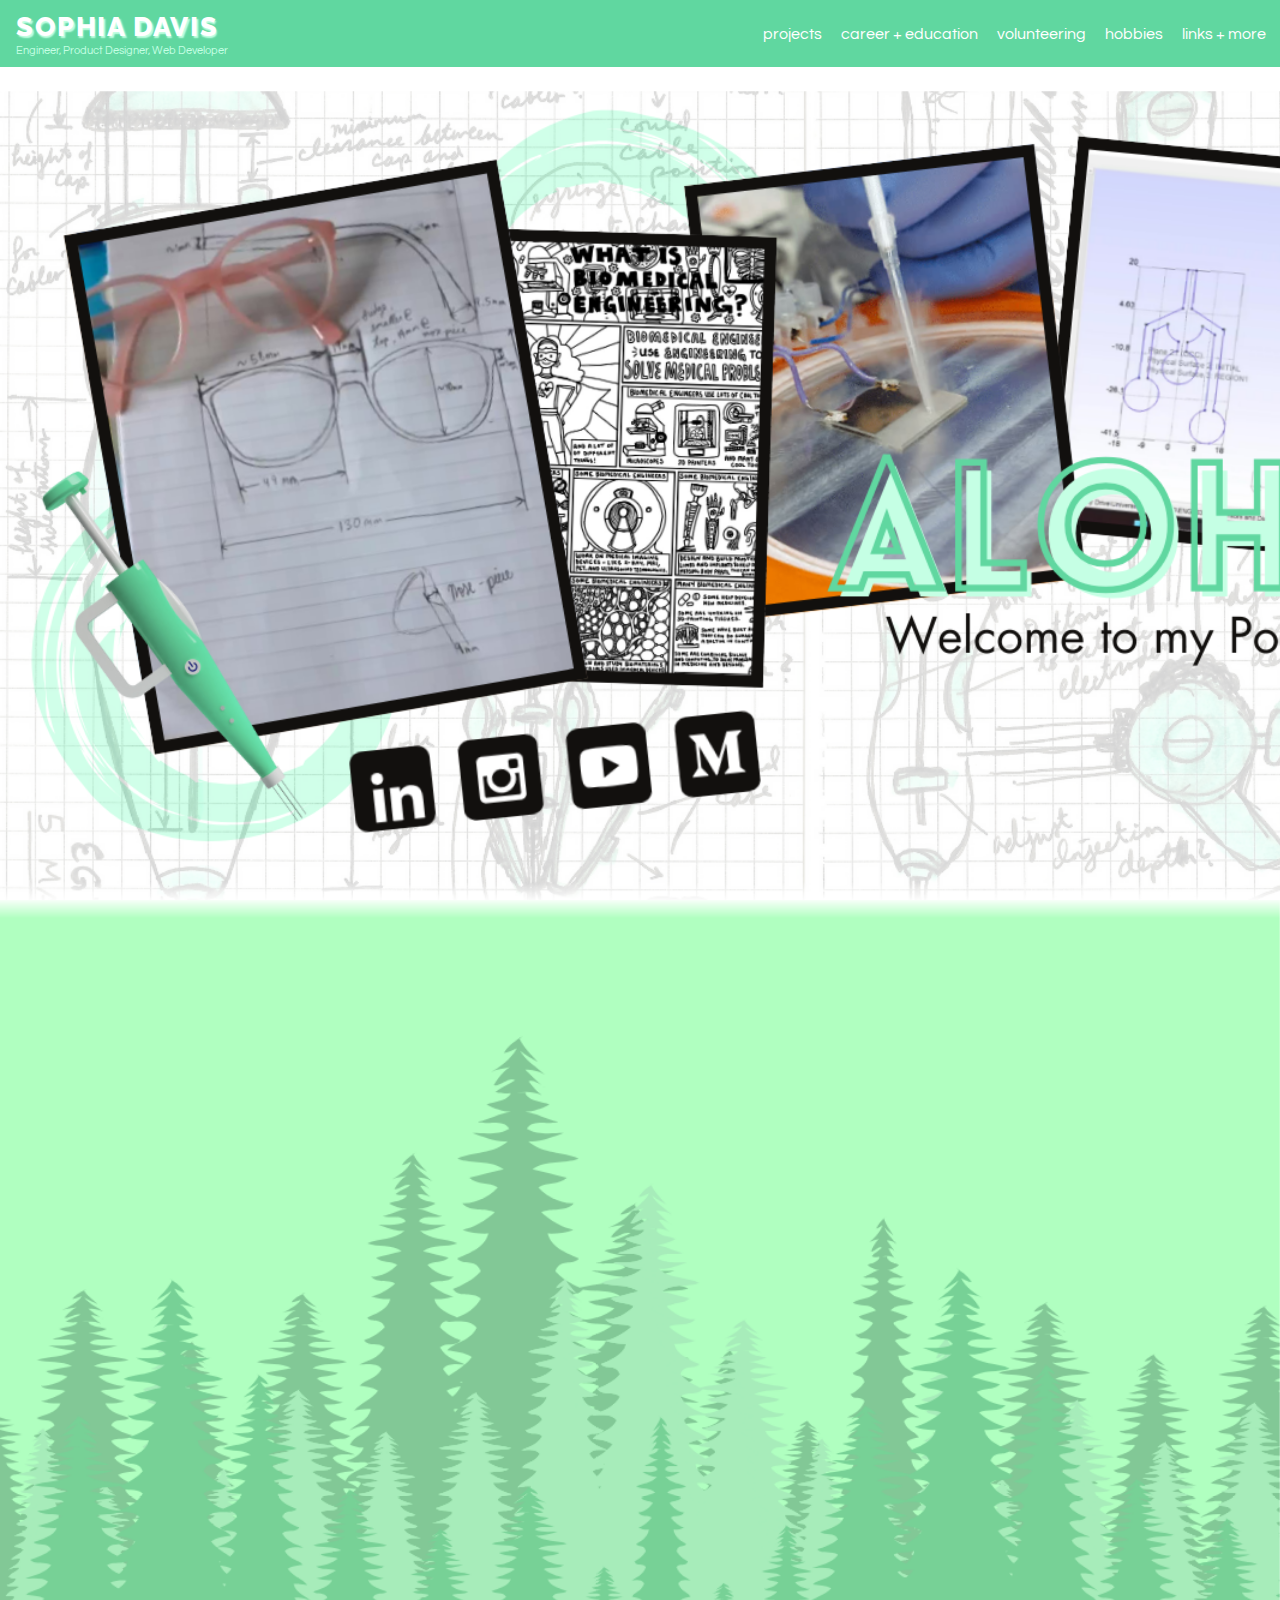
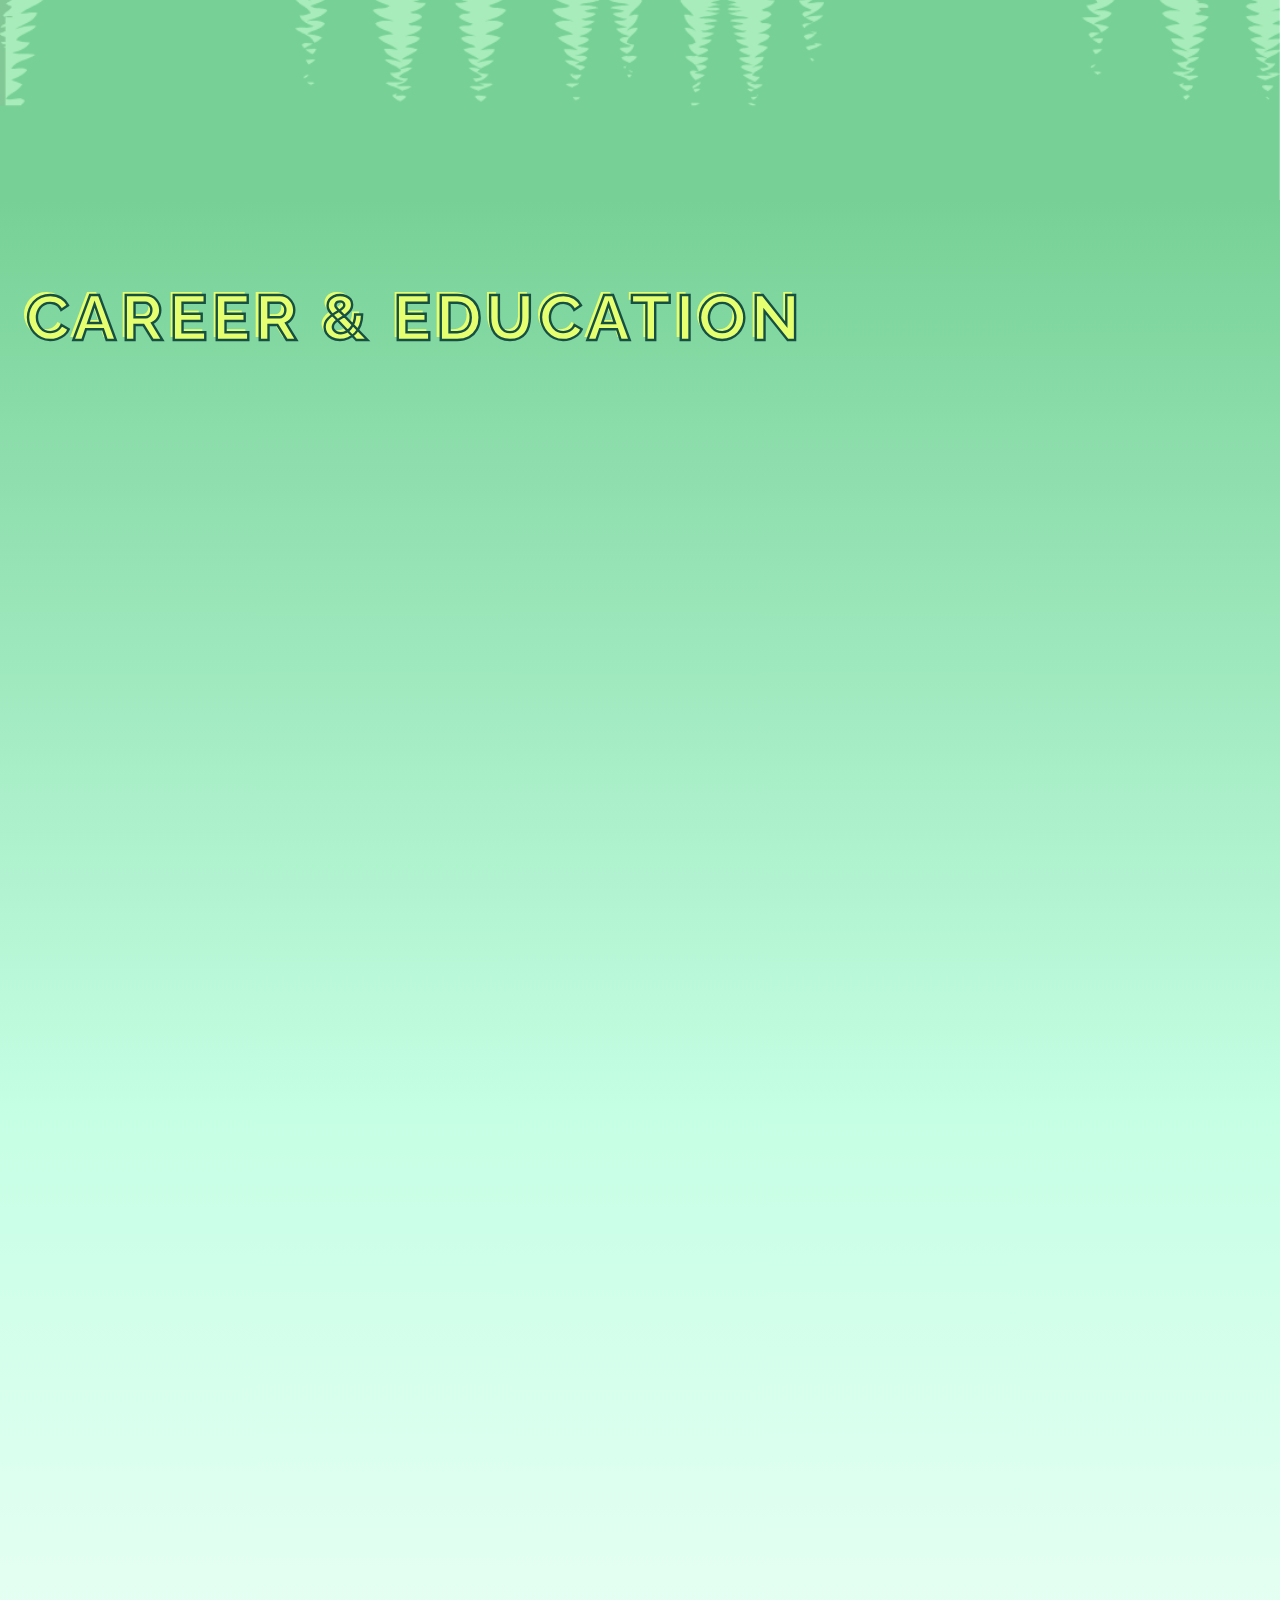
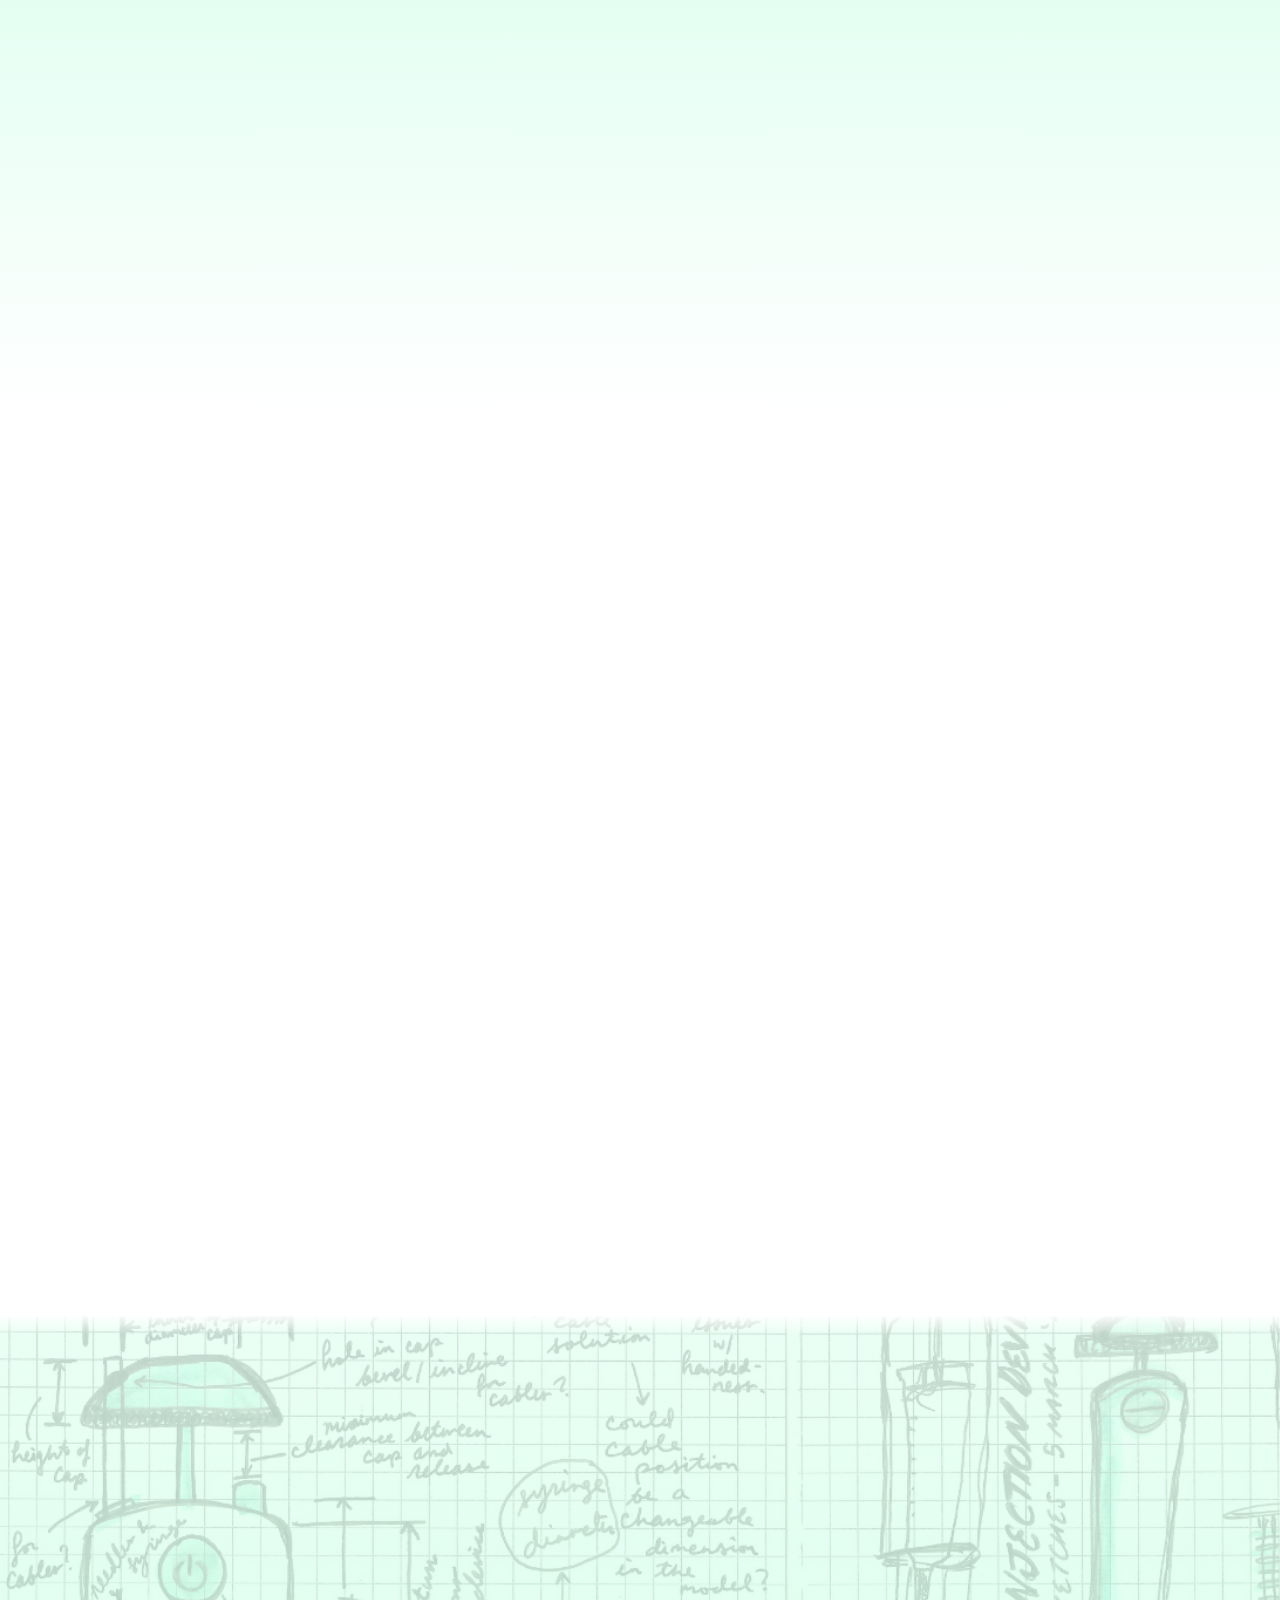
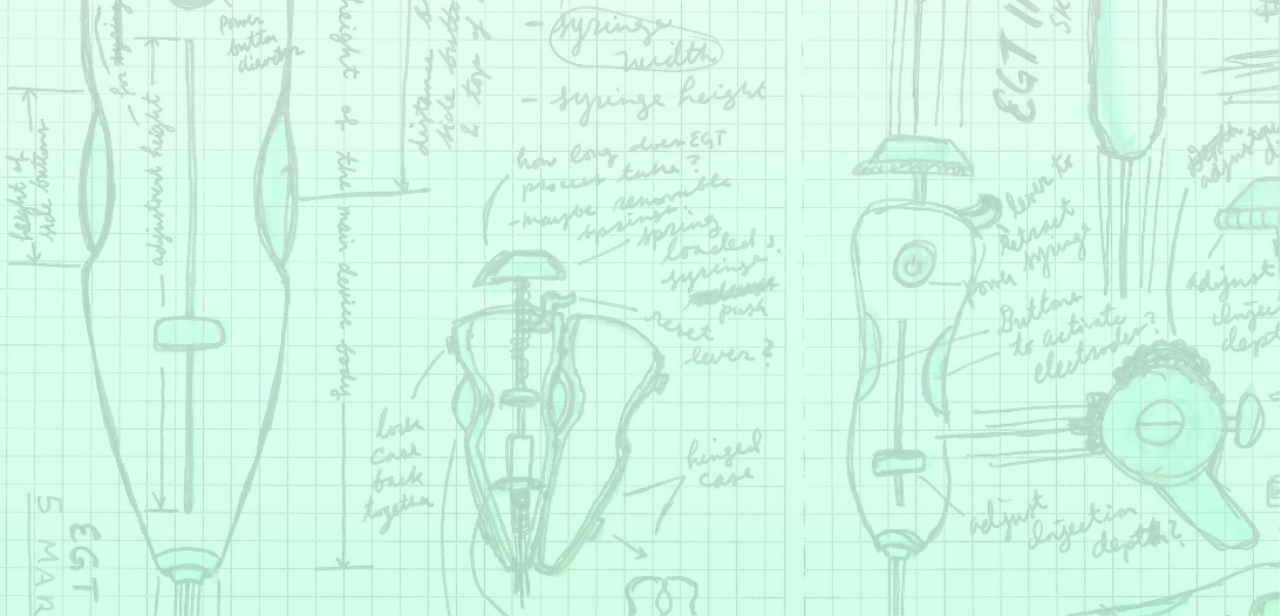
<file: index.html>
<!DOCTYPE html>
<html>
  <head>
    <title>Welcome!</title>
    <link rel="stylesheet" href="style.css">
  </head>
  <body>
    <div class = "navbar">
      <div id = "name-wrapper">
        <div id = "name-header"><a href= "#main">Sophia Davis</a></div>
        <div id = "name-subtitle">Engineer, Product Designer, Web Developer</div>
      </div>
      <div id = "nav-wrapper">
        <ul>
          <a href = "#projects"><li class = "navlink" id = "projects-link">Projects<span></span></li></a>
          <a href = "#career-education"><li class = "navlink" id = "career_ed-link">Career + Education<span></span></li></a>
          <a href = "#volunteering"><li class = "navlink" id = "volunteer-link">Volunteering<span></span></li></a>
          <a href = "#hobbies"><li class = "navlink" id = "hobbies-link">Hobbies<span></span></li></a>
          <a href = "#links-more"><li class = "navlink" id = "links_more-link">Links + More<span></span></li></a>
        </ul>
      </div>
    </div>

    <section id="main">
      
    </section>
    
    <section id = "projects">
      <div id = featured-projects-container>
        <h1 id = "featured-projects-h1">Featured Projects</h1>
      </div>
    </section>

    <section id = "career-education">
      <div id = career-education-container>
        <h1 id = "career-education-h1">Career & Education</h1>
      </div>
      
    </section>

    <section id = "volunteering">
      
    </section>

    <section id = "hobbies">
      
    </section>

    <section id = "links-more">

      <footer>
        <div id = "copyright">copyright 2024 Sophia Davis</div>
        <div id = "socials"><center>linkedin github youtube devpost medium</center></div>
        <div id = "contact">sophiaisfabulous at gmail dot com</div>
      </footer>
    </section>

  </body>
</html>
</file>
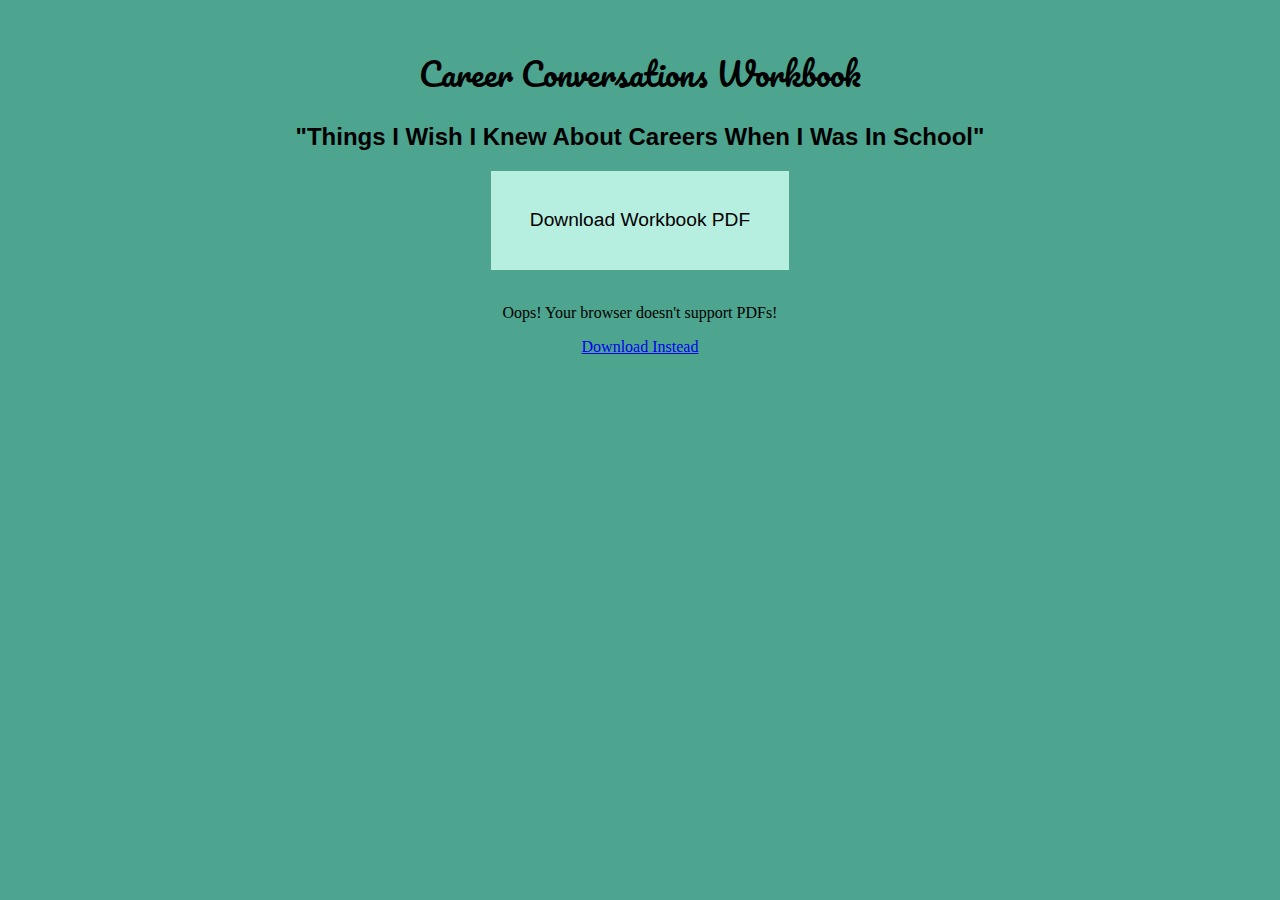
<file: careerconversations/workbook1.html>
<!DOCTYPE HTML>
<html>
  <head>
    <title>Career Conversations Workbook</title>
    <link rel="preconnect" href="https://fonts.googleapis.com">
    <link rel="preconnect" href="https://fonts.gstatic.com" crossorigin>
    <link href="https://fonts.googleapis.com/css2?family=Cedarville+Cursive&family=Pacifico&display=swap" rel="stylesheet">
      <style>
      body{
        background-color: #4da58f;
        padding: 1em;
      }
      .downloadbutton{
        font-family: Arial, Helvetica, sans-serif;
        border: none;
        background-color: #b6eee0;
        color: black;
        padding: 2em;
        font-size: 1.2em;
      }
      .downloadbutton:hover{
        cursor: pointer;
        background-color: #f9faab;
      }
      h1{
  font-family: "Pacifico", cursive;
  font-weight: 400;
  font-style: normal;

      }
      h2{
        font-family: Arial, Helvetica, sans-serif;
      }
    </style>
  </head>
  <body>
    <center>
      <h1>Career Conversations Workbook</h1>
      <h2>"Things I Wish I Knew About Careers When I Was In School"</h2>
      <a href="workbook1.pdf"><button class = "downloadbutton">Download Workbook PDF</button></a>
    </center>
    <br>
    <center>
      <object data='workbook1.pdf' width="1200px" height="900px">
        <p>Oops! Your browser doesn't support PDFs!</p>
        <p><a href="workbook1.pdf">Download Instead</a></p>
    </object>
      <!-- <embed src="workbook1.pdf" width="1200px" height="900px" /> -->
    </center>
  </body>
</html>
</file>
<file: style.css>
@font-face {
    font-family: Questrial;
    src: url('assets/fonts/Questrial/Questrial-Regular.ttf') format('truetype');
}
@font-face {
    font-family: Quicksand;
    src: url('assets/fonts/Quicksand/Quicksand-VariableFont_wght.ttf') format('truetype');
}
@font-face {
    font-family: Raleway;
    src: url('assets/fonts/Raleway/Raleway-VariableFont_wght.ttf') format('truetype');
}
@font-face {
    font-family: Raleway-Italic;
    src: url('assets/fonts/Raleway/Raleway-Italic-VariableFont_wght.ttf') format('truetype');
}

html,body{
    width: 100%;
    height: 100%;
    padding:0;
    margin:0;
}

body{
    font-size: 1vw;
  }

.navbar{
    background-color: #60D7A0;
    padding:0.6rem;
    position: fixed;
    width: inherit;
    display: grid;
    grid-template-columns: repeat(3, 1fr);
    top:0;
    z-index: 999;
}

#name-wrapper{
  grid-column: 1;
  padding-left: 0.4rem;
}
#name-header a{
    font-family: Raleway;
    font-weight: 800;
    font-size: 1.7rem;
    text-decoration: none;
    text-shadow: 0.1rem 0.1rem 0.1rem #C5FFE4;
    color: white;
    text-transform: uppercase;
    letter-spacing: 0.1rem;
}
#name-header a:hover{
    cursor: pointer;
    text-shadow: 0.15rem 0.15rem 0.1rem #C5FFE4;
    transition: 250ms ease-in-out;
    letter-spacing: 0.15rem;
}

#name-subtitle{
    font-family: Questrial;
    font-size: 0.7rem;
    margin-top: 0.2rem;
    color: #C5FFE4;
}
#nav-wrapper{
    font-family: Questrial;
    font-size: 1rem;
    padding-right: 1rem;
    color: white;
    text-transform: lowercase;
    grid-column: 2/4;
}
#nav-wrapper ul{
    float:right;
}
a .navlink{
    color: white;
    text-decoration: none;
}
.navlink{
    list-style-type: none;
    display: inline-block;
    margin-left: 0.5rem;
    margin-right: 0.5rem;
}

.navlink:hover{
    cursor: pointer;
    color: black;
    text-decoration: underline dotted;
    margin-left: 0.75rem;
    margin-right: 0.75rem;
    transition: 500ms ease-in-out;
}

.navlink:hover ::after{
    content: ' >>';
}

section{
    width: 100%;
    height: 100vh;
    display: block;
}

#main{
    background-image: url("assets/img/bg_temp.png");
    background-size: cover;
    background-repeat: none;
    -webkit-mask-image: linear-gradient(to bottom, black 98%, rgba(0,0,0,0.1) 100%);
    mask-image: linear-gradient(to bottom, black 98%, rgba(0,0,0,0.1) 100%);
}
#projects{
    background-image: url("assets/img/projects_bg3.png");
    background-size: cover;
    background-repeat: none;
    -webkit-mask-image: linear-gradient(to top, black 98%, rgba(0,0,0,0.1) 100%);
    mask-image: linear-gradient(to top, black 98%, rgba(0,0,0,0.1) 100%);
}
#featured-projects-container{
    position: fixed;
    top:4rem;
    width: 90%;
    height: 85%;
    margin: 5%;
    margin-top:1%;
}
#featured-projects-h1{
    font-family: Raleway;
    font-weight: 800;
    font-size: 2rem;
    text-decoration: none;
    text-shadow: -0.15rem -0.1rem white;
    color: #165043;
    text-transform: uppercase;
    letter-spacing: 0.09rem;
}

#career-education{
    background-image: linear-gradient(#77d196, #C5FFE4);
    padding-top: 1rem;
}

#career-education-container{
    margin:2%;
    margin-top:5%;
}
#career-education-h1{
    font-family: Raleway;
    font-weight: 700;
    font-size: 4rem;
    text-decoration: none;
    -webkit-text-stroke: 0.15rem #165043;
    text-stroke: 0.15rem #165043;
    color: #e5ff71;
    text-shadow: -0.2rem -0.2rem #e5ff71;
    text-transform: uppercase;
    letter-spacing: 0.3rem;
}

#volunteering{
    background-image: linear-gradient(#C5FFE4,white);
}
#hobbies{
    background-color: white;
}
#links-more{
    background-image: url("assets/img/bg_lastpage.png");
    background-size: cover;
    background-repeat: none;
    -webkit-mask-image: linear-gradient(to top, black 98%, rgba(0,0,0,0.1) 100%);
    mask-image: linear-gradient(to top, black 98%, rgba(0,0,0,0.1) 100%);
}

footer{
    background-color: #bbfadd;
    font-family: Questrial;
    padding: 0.5rem;
    position: fixed;
    width: inherit;
    bottom: 0;
    display: grid;
    grid-auto-columns: minmax(0, 1fr);
    grid-auto-flow: column;
    z-index: 998;
}
#copyright{
    grid-column: 1;
    padding-left: 0.5rem;
    font-size:0.7rem;
}
#socials{
    grid-column: 2;
}
#contact{
    grid-column: 3;
    font-size:0.7rem;
    text-align:right;
    padding-right: 2rem;
}
</file>
